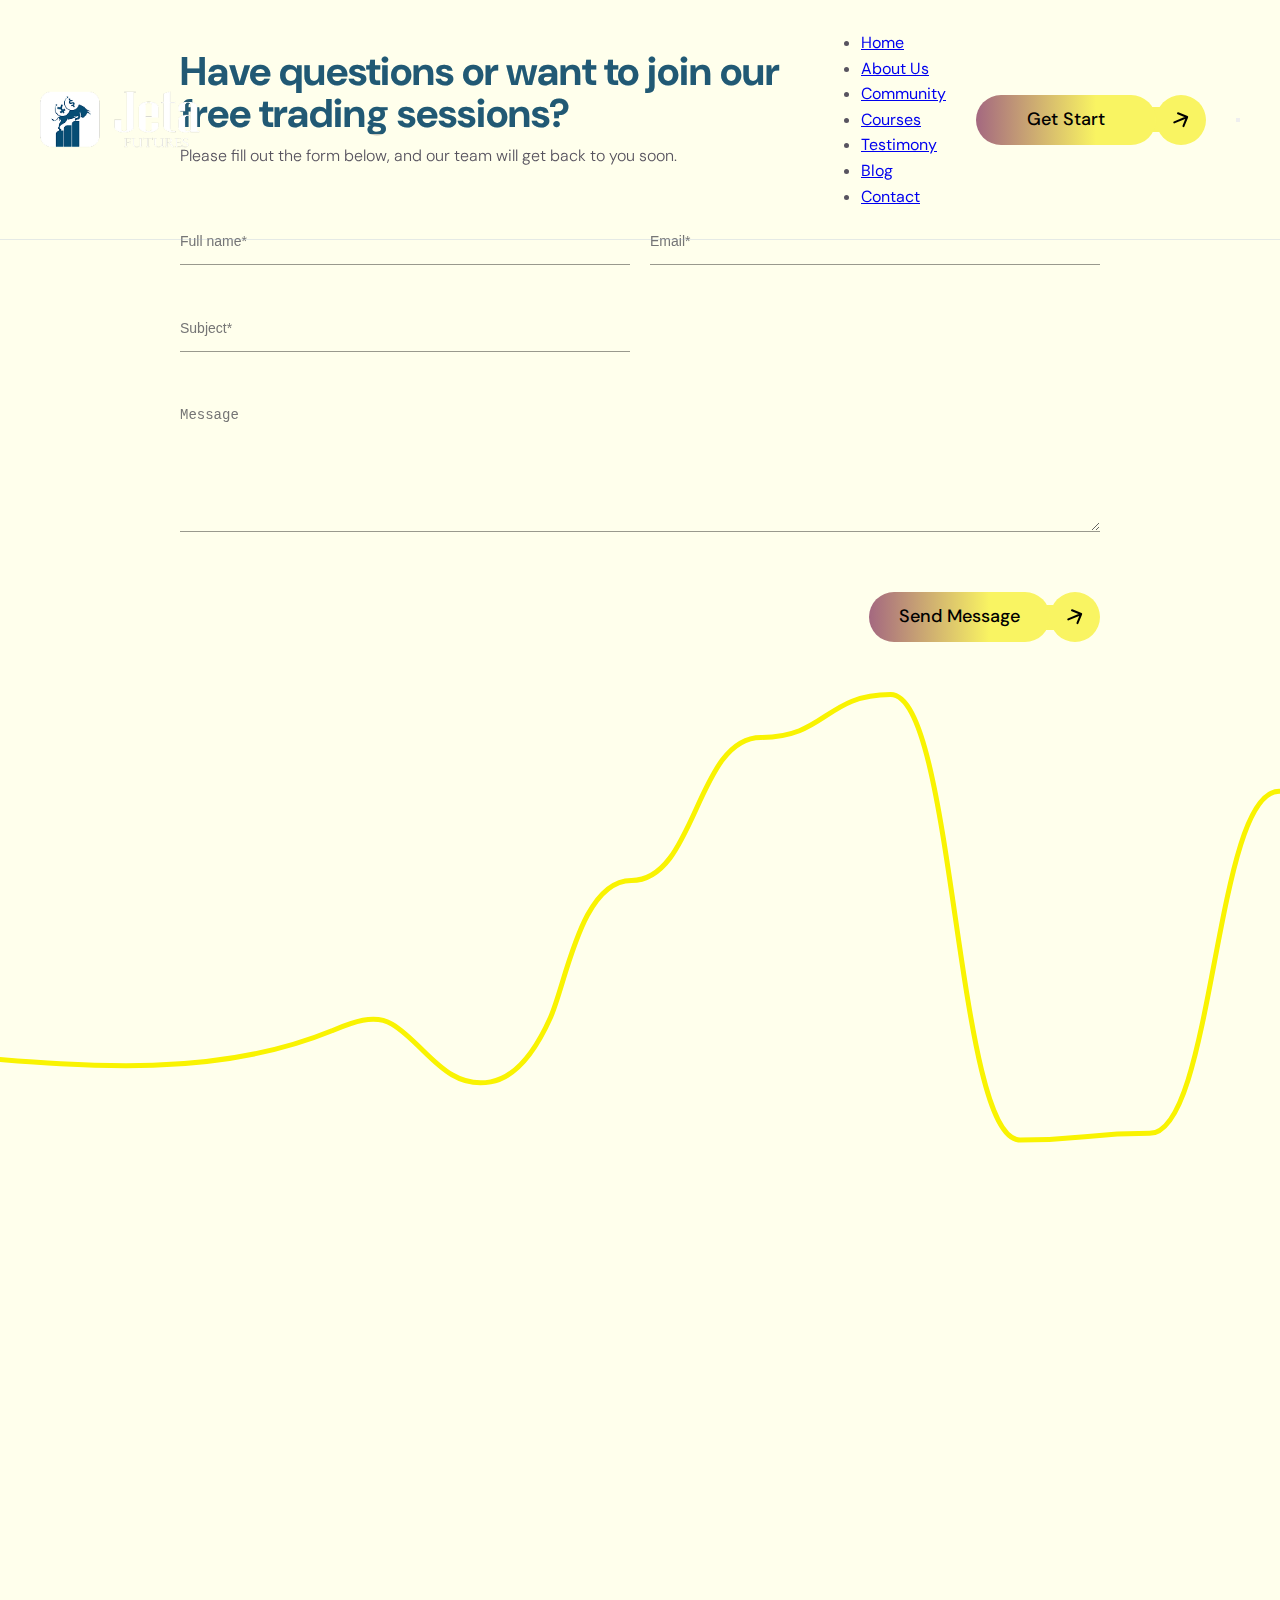
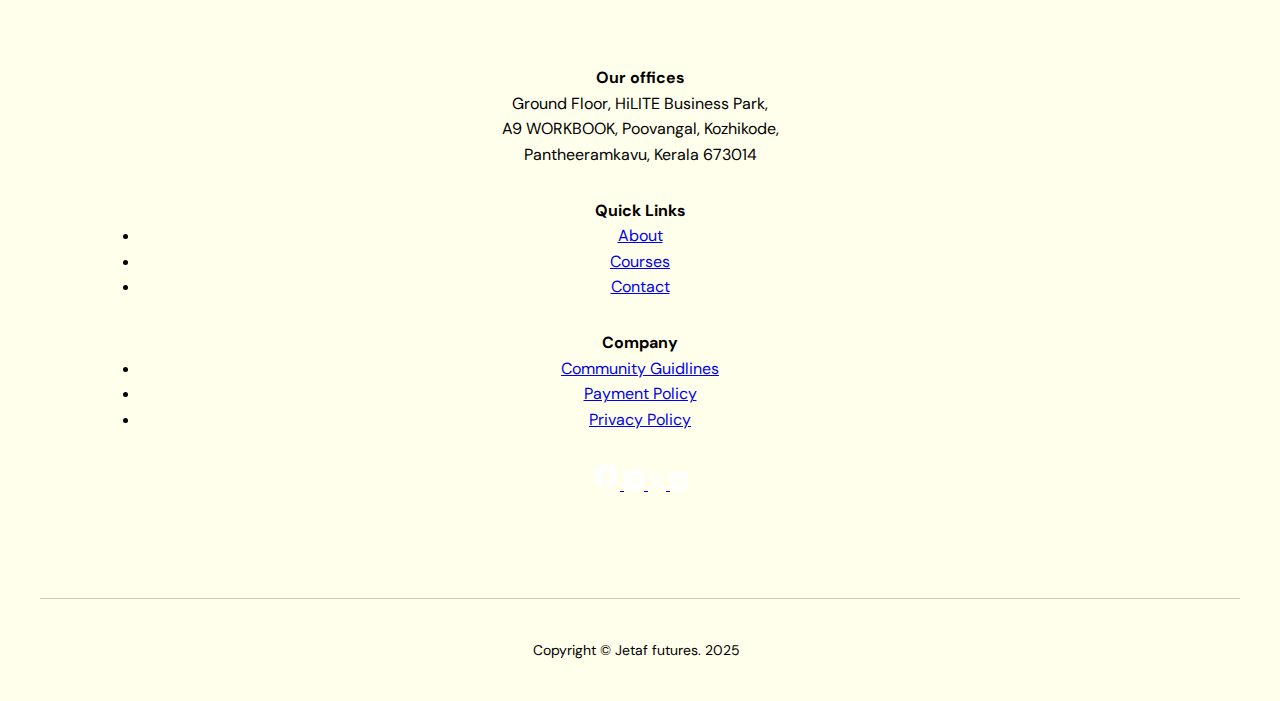
<file: contact.html>
<!DOCTYPE html>
<html lang="en">

<head>
    <meta charset="UTF-8">
    <meta name="viewport" content="width=device-width, initial-scale=1.0">
    <title>JetaFuture - Forex Trading Platform</title>
    <link rel="icon" type="image/x-icon" href="images/favicon.ico">
    <link rel="icon" type="image/png" sizes="32x32" href="images/favicon.png">
    <link rel="stylesheet" href="css/style.css">
         <link href="https://unpkg.com/aos@2.3.1/dist/aos.css" rel="stylesheet">


</head>

<body class="other-page">
   
    <nav class="navbar">
        <div class="container">
            <div class="nav-wrapper">
                <a href="index.html" class="logo">
                    <img src="images/logo.png" class="logo-img">
                </a>
                <div class="header-right">
                   
                    <ul class="nav-menu">
                        <li><a href="index.html">Home</a></li>
                        <li><a href="about.html">About Us</a></li>
                        <li><a href="community.html">Community</a></li>
                        <li><a href="courses.html">Courses</a></li>
                        <li><a href="testimony.html">Testimony</a></li>
                        <li><a href="blog.html">Blog</a></li>

                        <li class="active"><a href="contact.html">Contact</a></li>
                    </ul>
                    <div class="nav-actions">
                        <a class="btn">
                            <span>Get Start</span>
                            <span></span>
                            <span>
                                <svg width="32" height="32" viewBox="0 0 32 32" fill="none"
                                    xmlns="http://www.w3.org/2000/svg">
                                    <path
                                        d="M9.27154 18.4424L22.1703 12.9999M22.1703 12.9999L12.9997 9.27171M22.1703 12.9999L18.4422 22.1705"
                                        stroke="black" stroke-width="2" stroke-linecap="round"
                                        stroke-linejoin="round" />
                                </svg>
                            </span>
                        </a>
                    </div>
                    <button class="hamburger" aria-label="Toggle menu">
                        <span></span>
                        <span></span>
                        <span></span>
                    </button>
                </div>
            </div>
        </div>
    </nav>
    <main>
       

        <section class="contact-section">
            <div class="container">
                <div class="section-header" data-aos="fade-up" data-aos-duration="2000" data-aos-delay="80">
                    <h1 class="section-title text">Have questions or want to join our free trading sessions?
                    </h1>
                    <p class="section-description">
                        Please fill out the form below, and our team will get back to you soon.
                    </p>
                </div>
                <form class="" data-aos="fade-up" data-aos-duration="1000" data-aos-delay="300">
                    <input type="text" placeholder="Full name*" required>
                    <input type="email" placeholder="Email*" required>
                    <input type="text" placeholder="Subject*" required>
                    <textarea placeholder="Message"></textarea>
                    <div class="form-btn">
                        <a class="btn">
                            <span>Send Message</span>
                            <span></span>
                            <span>
                                <svg width="32" height="32" viewBox="0 0 32 32" fill="none"
                                    xmlns="http://www.w3.org/2000/svg">
                                    <path
                                        d="M9.27154 18.4424L22.1703 12.9999M22.1703 12.9999L12.9997 9.27171M22.1703 12.9999L18.4422 22.1705"
                                        stroke="black" stroke-width="2" stroke-linecap="round" stroke-linejoin="round">
                                    </path>
                                </svg>
                            </span>
                        </a>
                    </div>

                </form>

            </div>

        </section>
        <section class="last-shape" >
            <svg width="1728" height="451" viewBox="0 0 1728 451" fill="none" xmlns="http://www.w3.org/2000/svg" class="fade-up2">
                <path
                    d="M1728.55 51.9522C1681.53 47.1297 1630.81 61.8796 1588.68 39.3963C1565.19 26.8622 1541.94 3.99888 1515.81 20.7147C1498.47 31.8042 1488.92 54.7001 1480.52 73.0777C1466.17 104.478 1450.37 164.955 1408.73 164.955C1343.94 164.955 1343.94 99.1886 1279.17 99.1886C1214.39 99.1886 1214.39 441.357 1149.61 441.357C1084.84 441.357 1084.84 448.069 1020.07 448.069C955.297 448.069 955.297 2.5 890.531 2.5C825.755 2.5 825.755 45.4027 760.968 45.4027C696.192 45.4027 696.192 188.481 631.416 188.481C580.961 188.481 566.371 290.046 550.355 325.758C538.7 351.739 520.018 384.53 490.694 389.884C445.157 398.194 424.471 351.185 391.954 332.058C373.747 321.349 351.325 330.798 331.879 338.771C217.63 385.583 90.4124 375.493 -31.783 364.697"
                    stroke="#F9F301" stroke-width="5" stroke-miterlimit="10" />
            </svg>
            <svg width="1728" height="259" viewBox="0 0 1728 259" fill="none" xmlns="http://www.w3.org/2000/svg" class="fade-up2">
                <path
                    d="M-4.9281 178.205C42.6543 178.205 42.6543 189.762 90.2471 189.762C137.83 189.762 137.83 190.446 185.412 190.446C233.005 190.446 233.005 169.918 280.587 169.918C328.17 169.918 328.17 58.8919 375.752 58.8919C423.345 58.8919 423.345 256.549 470.927 256.549C518.51 256.549 518.51 159.773 566.092 159.773C613.674 159.773 613.674 140.57 661.267 140.57C708.85 140.57 708.85 148.781 756.432 148.781C804.025 148.781 804.025 36.7454 851.607 36.7454C899.179 36.7454 899.179 250.477 946.762 250.477C994.334 250.477 994.334 1.5 1041.91 1.5C1089.49 1.5 1089.49 137.735 1137.07 137.735C1184.65 137.735 1184.65 99.9373 1232.24 99.9373C1279.81 99.9373 1279.81 147.891 1327.38 147.891C1374.96 147.891 1374.96 189.946 1422.54 189.946C1470.13 189.946 1470.13 165.204 1517.7 165.193C1554.14 165.193 1571.69 204.598 1604.86 215.145C1660.64 232.881 1728.42 229.482 1785.83 223.041"
                    stroke="url(#paint0_linear_1913_26715)" stroke-width="3" stroke-miterlimit="10" />
                <defs>
                    <linearGradient id="paint0_linear_1913_26715" x1="-4.92614" y1="129.03" x2="1786" y2="129.03"
                        gradientUnits="userSpaceOnUse">
                        <stop stop-color="#D85E60" />
                        <stop offset="1" stop-color="#FD964B" />
                    </linearGradient>
                </defs>
            </svg>


        </section>

    </main>


    <!-- Footer -->
    <footer class="footer">
        <div class="container">
            <div class="footer-top-content">
                <img src="images/logo.png" class="footer-logo fade-up2">
                <div class="section-header fade-up2">
                    <h2 class="section-title2  text">
                       Focus, Strategy, Growth, Unveiling Your Path to Trading Success
                    </h2>
                    <p class="section-description">
                       Discover your trading potential and step into the free forex trading eduction

                    </p>
                    <div class="section-buttons">
                        <a class="btn">
                            <span>Get Start</span>
                            <span></span>
                            <span>
                                <svg width="32" height="32" viewBox="0 0 32 32" fill="none"
                                    xmlns="http://www.w3.org/2000/svg">
                                    <path
                                        d="M9.27154 18.4424L22.1703 12.9999M22.1703 12.9999L12.9997 9.27171M22.1703 12.9999L18.4422 22.1705"
                                        stroke="black" stroke-width="2" stroke-linecap="round" stroke-linejoin="round">
                                    </path>
                                </svg>
                            </span>
                        </a>

                    </div>
                </div>

            </div>
            <div class="footer-content">
                <div class="footer-column">
                    <h4 class="footer-heading">Our offices</h4>


                    <p class="footer-description">
                      Ground Floor, HiLITE Business Park,<br>A9 WORKBOOK, Poovangal, Kozhikode,<br>Pantheeramkavu, Kerala 673014
                    </p>

                </div>
                <div class="footer-column">
                    <h4 class="footer-heading">Quick Links</h4>
                    <ul class="footer-links">
                        <li><a href="#about">About</a></li>
                        <li><a href="#corses">Courses</a></li>
                        <li><a href="#contact">Contact</a></li>
                    </ul>
                </div>
                <div class="footer-column">
                    <h4 class="footer-heading">Company</h4>
                    <ul class="footer-links">
                        <li><a href="#">Community Guidlines</a></li>
                        <li><a href="#">Payment Policy</a></li>
                        <li><a href="#">Privacy Policy</a></li>
                    </ul>
                </div>
                <div class="footer-column">
                    <div class="social-links">
                        <a href="#" aria-label="Facebook">
                            <svg width="28" height="28" viewBox="0 0 28 28" fill="none"
                                xmlns="http://www.w3.org/2000/svg">
                                <path
                                    d="M25.6666 14.0002C25.6666 7.56016 20.4399 2.3335 13.9999 2.3335C7.55992 2.3335 2.33325 7.56016 2.33325 14.0002C2.33325 19.6468 6.34659 24.3485 11.6666 25.4335V17.5002H9.33325V14.0002H11.6666V11.0835C11.6666 8.83183 13.4983 7.00016 15.7499 7.00016H18.6666V10.5002H16.3333C15.6916 10.5002 15.1666 11.0252 15.1666 11.6668V14.0002H18.6666V17.5002H15.1666V25.6085C21.0583 25.0252 25.6666 20.0552 25.6666 14.0002Z"
                                    fill="white" />
                            </svg>

                        </a>
                        <a href="#" aria-label="Twitter">
                            <svg width="20" height="20" viewBox="0 0 20 20" fill="none"
                                xmlns="http://www.w3.org/2000/svg">
                                <path
                                    d="M11.0286 0C12.1536 0.003 12.7246 0.009 13.2176 0.023L13.4116 0.03C13.6356 0.038 13.8566 0.0479999 14.1236 0.0599999C15.1876 0.11 15.9136 0.278 16.5506 0.525C17.2106 0.779 17.7666 1.123 18.3226 1.678C18.8313 2.17773 19.2248 2.78247 19.4756 3.45C19.7226 4.087 19.8906 4.813 19.9406 5.878C19.9526 6.144 19.9626 6.365 19.9706 6.59L19.9766 6.784C19.9916 7.276 19.9976 7.847 19.9996 8.972L20.0006 9.718V11.028C20.003 11.7574 19.9953 12.4868 19.9776 13.216L19.9716 13.41C19.9636 13.635 19.9536 13.856 19.9416 14.122C19.8916 15.187 19.7216 15.912 19.4756 16.55C19.2248 17.2175 18.8313 17.8223 18.3226 18.322C17.8228 18.8307 17.2181 19.2242 16.5506 19.475C15.9136 19.722 15.1876 19.89 14.1236 19.94L13.4116 19.97L13.2176 19.976C12.7246 19.99 12.1536 19.997 11.0286 19.999L10.2826 20H8.97357C8.24383 20.0026 7.51409 19.9949 6.78457 19.977L6.59057 19.971C6.35318 19.962 6.11584 19.9517 5.87857 19.94C4.81457 19.89 4.08857 19.722 3.45057 19.475C2.7834 19.2241 2.17901 18.8306 1.67957 18.322C1.17051 17.8224 0.776678 17.2176 0.525569 16.55C0.278569 15.913 0.110569 15.187 0.0605687 14.122L0.0305688 13.41L0.0255689 13.216C0.00713493 12.4868 -0.00119929 11.7574 0.000568797 11.028V8.972C-0.0021991 8.2426 0.00513501 7.5132 0.0225689 6.784L0.0295688 6.59C0.0375688 6.365 0.0475688 6.144 0.0595688 5.878C0.109569 4.813 0.277569 4.088 0.524569 3.45C0.776263 2.7822 1.17079 2.17744 1.68057 1.678C2.17972 1.16955 2.78376 0.776074 3.45057 0.525C4.08857 0.278 4.81357 0.11 5.87857 0.0599999C6.14457 0.0479999 6.36657 0.038 6.59057 0.03L6.78457 0.0239999C7.51376 0.00623271 8.24316 -0.0014347 8.97257 0.000999928L11.0286 0ZM10.0006 5C8.67449 5 7.40272 5.52678 6.46503 6.46447C5.52735 7.40215 5.00057 8.67392 5.00057 10C5.00057 11.3261 5.52735 12.5979 6.46503 13.5355C7.40272 14.4732 8.67449 15 10.0006 15C11.3267 15 12.5984 14.4732 13.5361 13.5355C14.4738 12.5979 15.0006 11.3261 15.0006 10C15.0006 8.67392 14.4738 7.40215 13.5361 6.46447C12.5984 5.52678 11.3267 5 10.0006 5ZM10.0006 7C10.3945 6.99993 10.7847 7.07747 11.1487 7.22817C11.5127 7.37887 11.8434 7.5998 12.122 7.87833C12.4007 8.15686 12.6217 8.48754 12.7725 8.85149C12.9233 9.21544 13.001 9.60553 13.0011 9.9995C13.0011 10.3935 12.9236 10.7836 12.7729 11.1476C12.6222 11.5116 12.4013 11.8423 12.1227 12.121C11.8442 12.3996 11.5135 12.6206 11.1496 12.7714C10.7856 12.9223 10.3955 12.9999 10.0016 13C9.20592 13 8.44286 12.6839 7.88025 12.1213C7.31764 11.5587 7.00157 10.7956 7.00157 10C7.00157 9.20435 7.31764 8.44129 7.88025 7.87868C8.44286 7.31607 9.20592 7 10.0016 7M15.2516 3.5C14.92 3.5 14.6021 3.6317 14.3677 3.86612C14.1333 4.10054 14.0016 4.41848 14.0016 4.75C14.0016 5.08152 14.1333 5.39946 14.3677 5.63388C14.6021 5.8683 14.92 6 15.2516 6C15.5831 6 15.901 5.8683 16.1355 5.63388C16.3699 5.39946 16.5016 5.08152 16.5016 4.75C16.5016 4.41848 16.3699 4.10054 16.1355 3.86612C15.901 3.6317 15.5831 3.5 15.2516 3.5Z"
                                    fill="white" />
                            </svg>

                        </a>
                        <a href="#" aria-label="LinkedIn">
                            <svg width="18" height="18" viewBox="0 0 18 18" fill="none"
                                xmlns="http://www.w3.org/2000/svg">
                                <g clip-path="url(#clip0_1913_27337)">
                                    <mask id="mask0_1913_27337" style="mask-type:luminance" maskUnits="userSpaceOnUse"
                                        x="0" y="0" width="18" height="18">
                                        <path d="M0 0H18V18H0V0Z" fill="white" />
                                    </mask>
                                    <g mask="url(#mask0_1913_27337)">
                                        <path
                                            d="M14.175 0.843262H16.9354L10.9054 7.75269L18 17.1564H12.4457L8.09229 11.4543L3.11657 17.1564H0.353571L6.80271 9.76355L0 0.844547H5.69571L9.62486 6.05555L14.175 0.843262ZM13.2043 15.5004H14.7343L4.86 2.41312H3.21943L13.2043 15.5004Z"
                                            fill="white" />
                                    </g>
                                </g>
                                <defs>
                                    <clipPath id="clip0_1913_27337">
                                        <rect width="18" height="18" fill="white" />
                                    </clipPath>
                                </defs>
                            </svg>

                        </a>
                        <a href="#" aria-label="Instagram">
                            <svg width="18" height="18" viewBox="0 0 18 18" fill="none"
                                xmlns="http://www.w3.org/2000/svg">
                                <path fill-rule="evenodd" clip-rule="evenodd"
                                    d="M15 0C15.7956 0 16.5587 0.316071 17.1213 0.87868C17.6839 1.44129 18 2.20435 18 3V15C18 15.7956 17.6839 16.5587 17.1213 17.1213C16.5587 17.6839 15.7956 18 15 18H3C2.20435 18 1.44129 17.6839 0.87868 17.1213C0.316071 16.5587 0 15.7956 0 15V3C0 2.20435 0.316071 1.44129 0.87868 0.87868C1.44129 0.316071 2.20435 0 3 0H15ZM5 7C4.73478 7 4.48043 7.10536 4.29289 7.29289C4.10536 7.48043 4 7.73478 4 8V13C4 13.2652 4.10536 13.5196 4.29289 13.7071C4.48043 13.8946 4.73478 14 5 14C5.26522 14 5.51957 13.8946 5.70711 13.7071C5.89464 13.5196 6 13.2652 6 13V8C6 7.73478 5.89464 7.48043 5.70711 7.29289C5.51957 7.10536 5.26522 7 5 7ZM8 6C7.73478 6 7.48043 6.10536 7.29289 6.29289C7.10536 6.48043 7 6.73478 7 7V13C7 13.2652 7.10536 13.5196 7.29289 13.7071C7.48043 13.8946 7.73478 14 8 14C8.26522 14 8.51957 13.8946 8.70711 13.7071C8.89464 13.5196 9 13.2652 9 13V9.34C9.305 8.996 9.82 8.592 10.393 8.347C10.726 8.205 11.227 8.147 11.575 8.257C11.6904 8.28629 11.7933 8.35226 11.868 8.445C11.92 8.515 12 8.671 12 9V13C12 13.2652 12.1054 13.5196 12.2929 13.7071C12.4804 13.8946 12.7348 14 13 14C13.2652 14 13.5196 13.8946 13.7071 13.7071C13.8946 13.5196 14 13.2652 14 13V9C14 8.33 13.83 7.734 13.476 7.256C13.1503 6.82256 12.6944 6.50472 12.175 6.349C11.273 6.066 10.274 6.223 9.607 6.509C9.39347 6.60084 9.18545 6.70502 8.984 6.821C8.94208 6.59059 8.82062 6.3822 8.6408 6.23216C8.46097 6.08213 8.23419 5.99996 8 6ZM5 4C4.73478 4 4.48043 4.10536 4.29289 4.29289C4.10536 4.48043 4 4.73478 4 5C4 5.26522 4.10536 5.51957 4.29289 5.70711C4.48043 5.89464 4.73478 6 5 6C5.26522 6 5.51957 5.89464 5.70711 5.70711C5.89464 5.51957 6 5.26522 6 5C6 4.73478 5.89464 4.48043 5.70711 4.29289C5.51957 4.10536 5.26522 4 5 4Z"
                                    fill="white" />
                            </svg>


                        </a>
                    </div>
                </div>

            </div>
            <div class="footer-bottom">
                <p>Copyright © Jetaf futures. 2025   </p>

            </div>
        </div>
    </footer>




 <script type="text/javascript" src="https://code.jquery.com/jquery-3.6.0.min.js"></script>
    <script src="https://unpkg.com/aos@2.3.1/dist/aos.js"></script>
    <script src="js/main.js"></script>
    

    <script>

    $(document).ready(function () {
      AOS.init({
        offset: 5,
        duration: 600,
        easing: 'ease-in-out',
        once: false,
        mirror: false,
        anchorPlacement: 'top-bottom',
      });
    });
        
    </script>








</body>

</html>
</file>
<file: css/style.css>
@import url('https://fonts.googleapis.com/css2?family=DM+Sans:ital,opsz,wght@0,9..40,100..1000;1,9..40,100..1000&display=swap');

:root {
    --primary-color: #FFE082;
    --primary-dark: #A46880;
    --color: #00567F;
    --bg-dark: #FFFFEC;
    --text-light: #58545F;
    --text-muted: #D7D6D6;
    --border-color: rgba(0, 0, 0, 0.2);

}

* {
    margin: 0;
    padding: 0;
    box-sizing: border-box;
}

a {
    cursor: pointer;
}

html {
    scroll-behavior: smooth;
}

body {
    font-family: "DM Sans", sans-serif;
    background-color: var(--bg-dark);
    color: var(--text-light);
    line-height: 1.6;
    overflow-x: hidden;
    overflow-x: hidden;

    font-weight: 400;
    cursor: url('../images/cursor.png'), auto;

}


section {

    position: relative;
    z-index: 2;
    background: var(--bg-dark);

}
/* fixed contact start */
.fixed-contact {
    position: fixed;
    right: 20px;
    bottom: 20px;
    z-index: 9999;
    display: flex;
    flex-direction: column;
    width: 70px;
    height: 70px;
    border-radius: 50%;
    align-items: center;
    justify-content: center;
    cursor: pointer;
}
.support-popup a{
  position: absolute;
  right: 20px;
  bottom: 20px;
  opacity: 0;
  pointer-events: none;
}
.fixed-contact .support-icon {
    width: 70px;
    height: 70px;
}
.fixed-contact .support-popup img {
    width: 40px;
    height: 40px;
}
.text {
    -webkit-background-clip: text;
    background-clip: text;
    background-size: 0;
    color: #60606057;
    background: linear-gradient(to right, var(--color)) no-repeat;
    -webkit-background-clip: text;
    transition: background-size .5s cubic-bezier(.1, .5, .5, 1);
    will-change: background-size;
}


/* Different delay for each letter */
.load-text span:nth-child(1) {
    animation-delay: 0.1s;
}

.load-text span:nth-child(2) {
    animation-delay: 0.2s;
}

.load-text span:nth-child(3) {
    animation-delay: 0.3s;
}

.load-text span:nth-child(4) {
    animation-delay: 0.4s;
}

.load-text span:nth-child(5) {
    animation-delay: 0.5s;
}

.load-text span:nth-child(6) {
    animation-delay: 0.6s;
}

.load-text span:nth-child(7) {
    animation-delay: 0.7s;
}

@keyframes letterAnimation {
    0% {
        opacity: 0;
        transform: translateY(20px);
    }

    50% {
        opacity: 1;
        transform: translateY(-10px);
    }

    100% {
        opacity: 1;
        transform: translateY(0);
    }
}

/* loader end */

.container {
    max-width: 1360px;
    margin: 0 auto;
    padding: 0 40px;
    width: 100%;
}

/* Navigation */
.navbar {
    position: fixed;
    top: 0;
    left: 0;
    right: 0;
    z-index: 1000;
    padding: 30px 0;
    transition: .3s;
    border-bottom: 1px solid #9baed342;
    /* background: linear-gradient(180deg, rgba(5, 89, 180, 0.4), transparent); */
}

.scrolled.navbar {
    padding: 20px 0;
    background: #0315218c;
    backdrop-filter: blur(10px);
}

.nav-wrapper {
    display: flex;
    justify-content: space-between;
    align-items: center;
}


.logo {
    display: flex;
}

.logo img {
    width: 160px;
    transition: .5s;
}

.header-right {
    display: flex;
    align-items: center;
    gap: 50px;
}

.nav-actions {
    display: flex;
    gap: 15px;
}

.btn {

    border: none;
    cursor: pointer;
    font-size: 18px;
    transition: all 0.5s;
    display: inline-flex;
    align-items: center;
    font-weight: 500;
    position: relative;
    padding-right: 50px;
    text-decoration: none;

}

.btn.center{
    margin-left: auto;
    margin-right: auto;
    display: flex;
    width: fit-content;
}
.btn:hover {
    padding-right: 0px;
    padding-left: 50px;
}

.btn>span:nth-child(1) {
    background: linear-gradient(90deg, #A46880, #F9F462, #F9F462, #A46880);
    background-size: 200%;
    padding: 10px 30px;
    color: #000;
    border-radius: 30px;
    height: 50px;
    transition: .5s;
    min-width: 180px;
    text-align: center;
    z-index: 9;
    transition: .5s;

}
.btn.whatsapp>span:nth-child(1){
    background: #25d366;
    color: white;
    
}
.btn.whatsapp img{
    width: 35px;
    padding-left: 5px;
}
.btn>span:nth-child(2) {
    width: 15px;
    height: 25px;
    background-color: #F9F462;
    margin-left: -4px;
    position: absolute;
    right: 43px;
    transition: .5s;


}
.btn.whatsapp>span:nth-child(2) {

    background-color: #25d366;
 


}
.btn>span:nth-child(3) {

    background-color: #F9F462;
    border-radius: 50%;
    width: 50px;
    height: 50px;
    display: flex;
    align-items: center;
    justify-content: center;
    margin-left: -10px;
    transition: .5s;
    position: absolute;
    right: 0;

}
.btn.whatsapp>span:nth-child(3) {

    background-color: #25d366;
}

.btn:hover>span:nth-child(1) {
    background-position: 100%;
}

.btn:hover>span:nth-child(3) {
    right: calc(100% - 50px);

}

.btn:hover>span:nth-child(2) {
    right: calc(100% - 55px);
}

.btn:hover span:nth-child(3) {
    transform: rotate(20deg);
}
.section-shape-img{
    width: 400px;
    margin-left: auto;
    margin-right: auto;
    margin-bottom: 80px;

    display: flex;
}



/* Hero Section */

.hero {
    position: relative;
    overflow: hidden;
    padding-top: 150px;
    display: flex;
    align-items: center;
    flex-direction: column;
}

.community-page .hero {
    min-height: 100vh;
}

.hero::before {
    content: "";
    position: fixed;
    /* fixed to viewport */
    top: 0;
    left: 0;
    width: 100vw;
    height: 100vh;
    background-image: url('../images/hero.webp');
    background-size: cover;
    background-position: top center;
    z-index: -1;
}

.radial-shape {
    position: relative;
    margin-top: -5%;
    width: 100%;
    z-index: 1;

}

.radial-shape img.hero-shape {
    width: 100%;
    display: flex;
}

.radial-shape svg {
    position: absolute;
    left: 0;
    top: -70%;
    z-index: 9999;
}
.radial-shape img.hero-shape {
    width: 100%;
    display: flex;
}
img.banner-shape {
    width: 40%;
   position: absolute;
   left: 53%;
   transform: translateX(-50%);
   bottom: 0;
   
}
.radial-shape svg:nth-child(2) {

    left: auto;
    right: 0;

}

.hero .container {
    z-index: 9;
    min-height: 52vh;
    display: flex;
    flex-direction: column;
    justify-content: center;
}

.hero-content {
    position: relative;
    z-index: 1;
    display: flex;
    align-items: center;
    justify-content: space-between;
    gap: 60px;
    padding: 80px 0 150px 0;
}

.center.hero-text>* {
    margin: auto;
}

.hero-text {
    flex: 1;
    max-width: 700px;
    width: 100%;
    top: 20px;
}

.center.hero-text {
    text-align: center;
    margin: 0 auto;
}

.center.hero-text>* {
    margin: auto;
}

.hero-title {
    font-size: 44px;
    font-weight: 700;
    line-height: 1.1;
    padding-bottom: 10px;
    width: fit-content;

}

.gradient-text {
    color: #A46880;
    /* Fallback color - important for animation visibility */
    background: linear-gradient(90deg, #A46880, #F9F462);
    -webkit-background-clip: text;
    -webkit-text-fill-color: transparent;
    background-clip: text;
}







.hero-description {
    font-size: 18px;
    color: var(--text-muted);
    padding-bottom: 30px;
    line-height: 1.4;
    max-width: 550px;
    font-weight: 300;
}

.hero-buttons {
    display: flex;
    gap: 25px;
    flex-wrap: wrap;
    align-items: center;
    width: fit-content;
}



/* chooose Section */
.choose-section {
    padding: 50px 0;
    text-align: center;
}

.section-header {
    max-width: 800px;
    text-align: left;
    width: fit-content;
}

.center.section-header {
    max-width: 800px;
    margin: 0 auto;
    text-align: center;
}

.title-with-arrow img {
    margin-top: -60px;
    padding-bottom: 20px;
    width: 50px;
}

.center .section-title {
    margin: 0 auto 10px auto;
}

.section-label {
    display: inline-block;
    color: var(--text-light);
    font-weight: 200;
    font-size: 14px;
    text-transform: uppercase;
    margin-bottom: 15px;

}

.section-title {
    font-size: 40px;
    font-weight: 700;
    margin-bottom: 10px;
    width: fit-content;
    line-height: 42px;

}



.section-description {
    font-size: 18px;
    color: var(--text-light);
    line-height: 1.5;
    font-weight: 300;
    max-width: 500px;
}

.section-shape {
    position: relative;

}

.margin-20 {
    margin: 0 20px;
}

.bg-div {
    background: #f6f6eb;
    border-radius: 0 0 20px 20px;
    padding-top: 80px;
    padding-bottom: 80px;

}

.section-shape img.heros-bg {
    width: 100%;
    display: flex;
}

.section-shape img.arrow-shape {
    position: absolute;
    left: 50%;
    top: 10%;
    transform: translateX(-50%);
    width: 50px;
}
.section-shape img.contact-shape {
 position: absolute;
    left: calc(50% - 25px);
    top: -120px;
    width: 400px;
}
.footer .section-description {
    font-size: 16px;
    color: var(--text-muted);


}

.section-description span {
    font-weight: 700;
}


/* choose section start */
.choose-section-container {
    max-width: 900px;
    position: relative;
    margin: auto;
    margin-top: 100px;
    display: flex;
    flex-direction: column;
}

.choose-row {
    display: flex;
}

.choose-row:nth-child(even) {
    flex-direction: row-reverse;
}

.choose-row:nth-child(1)>div:nth-child(2) {
    padding-left: 50px;
}

.choose-row:nth-child(2)>div:nth-child(1) {
    padding-left: 50px;
}

.choose-row:nth-child(3)>div:nth-child(2) {
    padding-left: 50px;
}

.choose-row:nth-child(4)>div:nth-child(1) {
    padding-left: 50px;
}

.choose-row>div {
    padding: 30px;
}

.choose-row-col {
    width: calc(50% - 15px);
    display: flex;
    position: relative;

}

.choose-row-col span {
    display: flex;
    align-items: center;
    justify-content: center;
    width: 40px;
    height: 40px;
    background: #F5F5F5;
    border-radius: 50%;
    position: absolute;
    top: 50%;
    left: -20px;

    transform: translateY(-50%);
}

.choose-row-col-content {
    padding: 30px;
    border-radius: 14px;
    text-align: left;
    transition: .3s;
    display: flex;
    flex-direction: column;
    justify-content: center;



}

.choose-row-col-content:hover {
    background-color: #ffffff91;
    filter: drop-shadow(0 0 30px rgba(0, 0, 0, 0.11));

}

.choose-row-img {
    width: calc(50% - 15px);
    display: flex
}

.choose-row-img img {
    width: 180px;
    height: 180px;

    padding: 15px;
}

.choose-row:nth-child(even) img {
    margin: 0 auto;
}

.choose-row-col h5 {
    color: var(--color);
    font-size: 20px;
}


/* journey section start */
.steps-slider {
    max-width: 100%;
   width: 100%;
}

/* Swiper main container */
.myStepsSwiper {
    width: 100%;
    margin-top: 60px;
}

/* Slides */
.myStepsSwiper .swiper-slide {
    display: flex;
    justify-content: center;
}

/* Card look */
.step-card {
    width: 100%;
    height: 100%;
    border-radius: 18px;
    padding: 40px;
    position: relative;
    display: flex;
    flex-direction: column;
    justify-content: flex-end;
    gap: 100px;
}
.flex-card{
    display: flex;
    align-items: center;
}
/* Background colours like screenshot */
.step-1 {
    background: #f6e7dc;
    /* warm beige */
}

.step-2 {
    background: #ddefff;
    /* light blue */
}

/* Number circle */
.step-number {
  
    width: 70px;
    height: 70px;
    border-radius: 50%;
    background: #ffffff;
    display: flex;
    align-items: center;
    justify-content: center;
    font-weight: 600;
    color: #000;
    font-size: 30px;
}

/* Icon bottom-left */
.step-icon {
   width: 120px;
}

/* Text bottom-right */
.step-title {
    margin: 0 0 4px;
    font-size: 20px;
    font-weight: 600;
    line-height: 1.1;
}

.step-text {
    margin: 0;
    font-size: 13px;
    color: #4b5563;
    max-width: 300px;
}


.journey-section {
    padding: 50px 0 100px 0;
}


/* contact section start */

.contact-section {
    padding: 50px 0px;
    position: relative;
}


.contact-section .container {
    max-width: 1000px;
}

.contact-section .section-header {
    max-width: 600px;
}

.contact-section .section-description {
    font-size: 16px;
}

.contact-section form {
    display: grid;
    grid-template-columns: repeat(2, 1fr);
    gap: 40px 20px;
    margin-top: 50px;
}

.contact-section {

    input,
    textarea {
        width: 100%;
        border: none;
        border-bottom: 1px solid #00000066;
        background: transparent;
        outline: none;
        color: rgb(0, 0, 0);
        font-size: 14px;
        padding: 15px 0;
    }
}

.contact-section textarea {
    min-height: 140px;
    grid-column: 1 / -1;
}

.contact-section .form-btn {
    margin-top: 20px;
    grid-column: 1 / -1;
    display: flex;
    justify-content: flex-end;
}








.btn2 {
    display: flex;
    align-items: center;
    gap: 10px;
    color: white;
    text-decoration: none;
    font-size: 18px;
    cursor: pointer;
}

.btn2 span {
    background-color: #0876BD;
    width: 30px;
    height: 30px;
    border-radius: 50%;
    display: flex;
    align-items: center;
    justify-content: center;
}

.team-section {
    padding-top: 40px;
    padding-bottom: 60px;

}

.team-grid {
    display: grid;
    grid-template-columns: 1fr 1fr 1fr 1fr;
    gap: 25px;
    margin-top: 50px;
}

.team-member-card {
    border-radius: 20px;
    overflow: hidden;
    position: relative;
    cursor: pointer;
}



.team-member-card img {
    width: 100%;
    display: flex;
    transition: .5s;
}

.team-member-card:hover img {
    transform: scale(1.1) rotate(2deg);
}

.member-details {

    width: 100%;
    min-height: 100px;
    display: flex;
    flex-direction: column;
    justify-content: center;
    padding: 15px;
    transition: .5s;
    text-align: center;

}

.team-member-card:hover .member-details {
    bottom: 0;
}

.member-details h4 {
    color: var(--color);
    font-size: 24px;
    line-height: 24px;
}

.member-details p {
    color: #58545F;
    font-size: 18px;
    font-weight: 300;
}


/* testimonial secttion */

/* Swiper container */
.testimonial-section{
padding-top: 40px;
    padding-bottom: 60px;
}
.testimonialSwiper {
  width: 100%;
  margin-bottom: 16px;
  max-width: 700px;
  text-align: center;
}

/* Card */
.testimonial-card {
  background: transparent;
}

.stars {
  margin-bottom: 10px;
}

.quote {
  font-size: 24px;
  line-height: 1.5;
  color: #023F5C;
  margin: 0 0 10px;
  font-weight: 500;
}

.name {
  font-size: 14px;
  color: #6b7280;
  margin: 0;
}

/* Avatars row (custom dots) */
.avatars {
  display: flex;
  justify-content: center;
  gap: 10px;
  margin-bottom: 30px;
}

/* Default avatar style */
.avatar {
  width: 40px;
  height: 40px;
  border-radius: 999px;
  background-size: cover;
  background-position: center;
  cursor: pointer;
  transition: opacity 0.2s, transform 0.2s;
  filter: grayscale(2);
}

/* Active avatar (current slide) */
.avatar.active {
  transform: scale(1.2);
  filter:none;

}

.avatar img{
    width: 100%;
    height: 100%;
}

 /* story section start */
 .story-section {
    padding: 30px 0;
 }
.video-grid {
  display: grid;
  grid-template-columns: repeat(3, 1fr);
  gap: 20px;
  max-width: 1000px;
  margin: auto;
  margin-top: 50px;
}

.video-card {
  text-align: center;
}

.video-thumb {
  position: relative;
  border-radius: 28px;
  overflow: hidden;
}

.video-thumb img {
  width: 100%;
  object-fit: cover;
  display: block;
}

/* Play button */
.play-btn {
  position: absolute;
  inset: 0;
  display: flex;
  align-items: center;
  justify-content: center;
}
.play-btn  img{
    width: 80px;
}

.name {
  margin-top: 14px;
  font-size: 22px;
  font-weight: 500;
  color: #00567F;
}


 /* proof section start */
 .proof-section {
    padding: 50px 0 150px 0;
 }


.stats-grid {
  margin: auto;
  display: grid;
  grid-template-columns: repeat(3, 1fr);
  grid-auto-rows: minmax(160px, auto);
  border: 1px solid #9BAED3;
  margin-top: 50px;
}

.stat-box,
.illustration-box {
  padding: 40px;
  border-right: 1px solid #9BAED3;
  border-bottom: 1px solid #9BAED3;
}

.stats-grid > *:nth-child(3n) {
  border-right: none;
}

.stats-grid > *:nth-last-child(-n + 3) {
  border-bottom: none;
}

/* Numbers */
.stat-number {
  font-size: 70px;
  line-height: 70px;
  font-weight: 200;
  color: #9BAED3;
  display: block;
  margin-bottom: 20px;
}

/* Text */
.stat-text {
  font-size: 22px;
  font-weight: 500;
  color: #000;
  line-height: 1.4;
  max-width: 200px;
}

/* Illustration */
.illustration-box {
  display: flex;
  justify-content: center;
  padding: 0;
   transform-origin: bottom left;
   transform: scale(1.1);
}

.illustration-box img {
  max-width: 100%;
  height: auto;
  object-fit: contain;
  object-position: bottom;
}










.swiper-wrapper {
    align-items: stretch;
    cursor: grab;
    position: relative;

}

.swiper {
    position: relative;
        border-radius: 20px;
    overflow: hidden;
}


.swiper-slide {
    height: auto;
    display: flex;
    justify-content: center;
    align-items: stretch;
}

.reel-card {
    background: #fff;
    border-radius: 16px;
    padding: 6px;
    box-shadow: 0 6px 36px 0 rgba(30, 30, 48, 0.10);
    width: 100%;
    display: flex;
    flex-direction: column;
    align-items: stretch;
    overflow: hidden;
    position: relative;
}


/* Footer */
.footer {
    background: var(--bg-dark);
    padding: 20px 0 30px;
    position: relative;
    z-index: 9;

}

.footer-content {
  display: flex;
  flex-direction: column;
  justify-content: center;
  max-width: 1000px;
  margin: 0 auto;
  text-align: center;
  color: black;
  gap: 30px;
  padding-bottom: 100px;

}


.footer-bottom {
    display: flex;
    justify-content: space-between;
    align-items: center;
    justify-content: center;
    padding: 40px 0 10px 0;
    border-top: 1px solid var(--border-color);

    font-size: 14px;
    color: black;

}



/* Responsive Design */
@media (min-width: 1200px) {
    footer {
        position: sticky;
        bottom: 0;
    }

}

@media (max-width: 1300px) {
    .illustration-box {
   transform: scale(1);
}


    .header-right {
        gap: 30px;
    }

    .section-shape img.arrow-shape,
    .title-with-arrow img {
        width: 36px;
        max-height: 70%;
        object-fit: contain;
        
    }

}
@media (max-width: 1100px) {
   .myStepsSwiper .swiper-wrapper {
    display: flex;
    flex-direction: column;
    gap: 20px;
}
}
@media (max-width: 1024px) {
    

    .hero-content {
        flex-direction: column-reverse;
        text-align: center;
        gap: 20px;
        padding: 40px 0 100px 0;
    }



    .hero-text>* {
        margin: auto;
    }

    .hero-text {
        max-width: 100%;
        margin-top: -60px;
        z-index: 9;
    }

    .hero-buttons {
        justify-content: center;
    }



    .footer-content {
        grid-template-columns: repeat(2, 1fr);
    }

    .hero {

        /* padding-top: 150px; */
        background-position: 30% center;

    }




}

@media (max-width: 990px) {
    .section-shape img.contact-shape {
    left: calc(50% - 15px);
    top: -80px;
    width: 300px;
}
    .stat-box {
    padding: 20px;

}
    .team-grid {

        grid-template-columns: 1fr 1fr;

    }

    .logo img {
        width: 130px;
    }

    .btn>span:nth-child(1) {
        padding: 8px 20px;
        min-width: 125px;
        height: 40px;
        line-height: 1.3;
    }

    .btn {

        padding-right: 35px;
    }

    .btn>span:nth-child(2) {
        right: 30px;

    }

    .btn>span:nth-child(3) {
        width: 40px;
        height: 40px;
    }




}

@media (max-width: 768px) {
        .section-shape img.contact-shape {
    left: calc(50% - 5px);
    top: -80px;
    width: 240px;
}
.proof-section {
    padding-bottom:80px;
}
    .stats-grid {

    grid-template-columns: repeat(2, 1fr);
}
.stats-grid > *:nth-last-child(-n + 3){
    border-bottom: 1px solid #9BAED3;
    border-left: 1px solid #9BAED3;

}
  .video-grid {
  display: flex;
  overflow: auto;
  padding-left: 20px;
  padding-right: 20px;
  }
.video-thumb{
    width: 260px;
}

    .hero-title {
        font-size: 30px;
    }

    .hero-description {
        font-size: 16px;
    }

    .choose-row>div {
        padding: 10px !important;
    }

    .section-title {
        font-size: 30px;
        line-height: 1.2;
        margin: 0 auto 10px auto;
    }
.flex-card {
    flex-direction: column;
    align-items: flex-start;
}
.step-card{
    padding: 25px;
    gap: 30px;
}
.step-number {
    width: 50px;
    height: 50px;
    font-size:22px;
}
.myStepsSwiper {
    margin-top: 30px;
}
.journey-section{
    padding: 20px 0 60px 0;
}
    .footer-content {
        grid-template-columns: 1fr;
        gap: 30px;
        padding: 50px 0;
    }

    .footer-top-content {
        grid-template-columns: 1fr;
        gap: 30px;
    }


    .footer-bottom {
        flex-direction: column;
        gap: 20px;
        text-align: center;
        padding: 30px 0 0px 0;
    }





    .navbar {

        padding: 30px 0;

    }

    .scrolled .logo img {
        width: 120px;
    }

    .container {

        padding: 0 20px;

    }
.story-section-container{
    padding: 0;
}


    .hero {

        min-height: auto;

    }

    .contact-section form {
        grid-template-columns: repeat(1, 1fr);
        gap: 20px;
    }

    .contact-section textarea {
        min-height: 100px;
    }







    .btn2 {

        font-size: 16px;

    }




    .member-details h4 {
        font-size: 16px;
        line-height: 18px;
    }

    .member-details p {
        font-size: 14px;
    }

    .team-grid {
        gap: 15px;
    }

    .member-details {
        padding: 5px;
        min-height: 70px;
    }

    .bg-div {
        padding-top: 40px;
        padding-bottom: 40px;
    }
}

@media (min-width: 560px) {

    .choose-row:nth-child(1)>div:nth-child(1) {
        border-left: 2px dashed #720032;
        border-bottom: 2px dashed #720032;
        border-radius: 0;
        border-bottom-left-radius: 20px;
        margin-left: 10px;

    }

    .choose-row:nth-child(2)>div:nth-child(2) {
        border-right: 2px dashed #720032;
        border-bottom: 2px dashed #720032;
        border-radius: 0;
        border-bottom-right-radius: 20px;
        border-top-right-radius: 20px;


    }

    .choose-row:nth-child(3)>div:nth-child(1) {
        border-left: 2px dashed #720032;
        border-bottom: 2px dashed #720032;
        border-radius: 0;
        border-bottom-left-radius: 20px;
        border-top-left-radius: 20px;

        margin-left: 10px;


    }

    .choose-row:nth-child(4)>div:nth-child(2) {
        border-right: 2px dashed #720032;
        border-radius: 0;
        border-top-right-radius: 20px;


    }

    .choose-row-col .first-span {
        top: 30%;
    }

    .choose-row-col .first-span:before {
        content: '';
        position: absolute;
        bottom: 40px;
        left: 0;
        background: var(--bg-dark);
        width: 40px;
        height: 100px;
        z-index: -1;
    }

    .choose-row-col .last-span {
        top: 50%;
    }

    .choose-row-col .last-span:before {
        content: '';
        position: absolute;
        top: 40px;
        left: 0;
        background: var(--bg-dark);
        width: 40px;
        height: 100px;
        z-index: -1;
    }

    .choose-row:nth-child(odd) img {
        margin-left: 30px;
    }
}

@media (max-width: 560px) {
            .section-shape img.contact-shape {
    left: calc(50% - 5px);
    top: -50px;
    width: 150px;
}
.proof-section {
    padding-bottom:30px;
}
    .choose-row:nth-child(even) {
        flex-direction: row;
    }
img.banner-shape {
    width: 70%;
}
    .choose-section-container {
        padding-left: 10px;
    }

    .choose-row {
        border-left: 2px dashed #720032;
        padding-top: 20px;
        flex-direction: column-reverse !important;
        position: relative;

    }

    .choose-row-col span {
        top: 0;
        transform: none;
    }

    .choose-row-col {
        width: 100%;

    }

    .choose-row .choose-row-img {
        width: 80px;
        padding: 0 !important;
        padding-left: 40px !important;

    }

    .choose-row-img img {
        width: 80px;
        height: 80px;
        padding: 0px;
    }

    .choose-row>div {
        position: initial;
    }

    .choose-row-col-content {
        padding: 0;
        padding-left: 30px;
    }

    .choose-row-col-content p {
        font-size: 14px;
    }
    .section-shape-img{
    width: 240px;

    margin-bottom: 50px;
}

}

@media (max-width: 480px) {

.stat-text {
    font-size: 16px;
}
.stat-number {
    font-size: 50px;
    line-height: 50px;

}
.stats-grid {
    grid-auto-rows: minmax(100px, auto);
}
    .section-description {
        font-size: 16px;
        line-height: 1.4;
    }
.stat-box {
        padding: 15px;
    }


    .contact-section {
        padding: 70px 0 30px 0;
    }


    .choose-section {
        padding-bottom: 20px;
    }





    .section-header {
        text-align: center;
        margin: auto;
    }



    .footer {
        padding: 0px 0 30px;
    }


    .radial-shape {
        margin-top: 0;
    }





    .team-member-card {
        width: 100%;
    }

    .team-member-card .member-details {
        bottom: 0;
    }




    .swiper:before {

        width: 120px;


    }

    .swiper:after {

        width: 120px;


    }
    .quote {
  font-size: 18px;
  line-height: 1.4;
}
    .section-shape img.arrow-shape,
    .title-with-arrow img {
        width: 50px;
        max-height: 100%;
        top: -15%;
    }
}




.steps-slider {
    width: 100%;
    overflow: hidden;
    position: relative;
}

.myStepsSwiper {
    width: 100%;
}

.swiper-wrapper {
    will-change: transform;
}

.swiper-slide {
    flex-shrink: 0;
    display: flex;
    align-items: center;
    justify-content: center;
}
</file>
